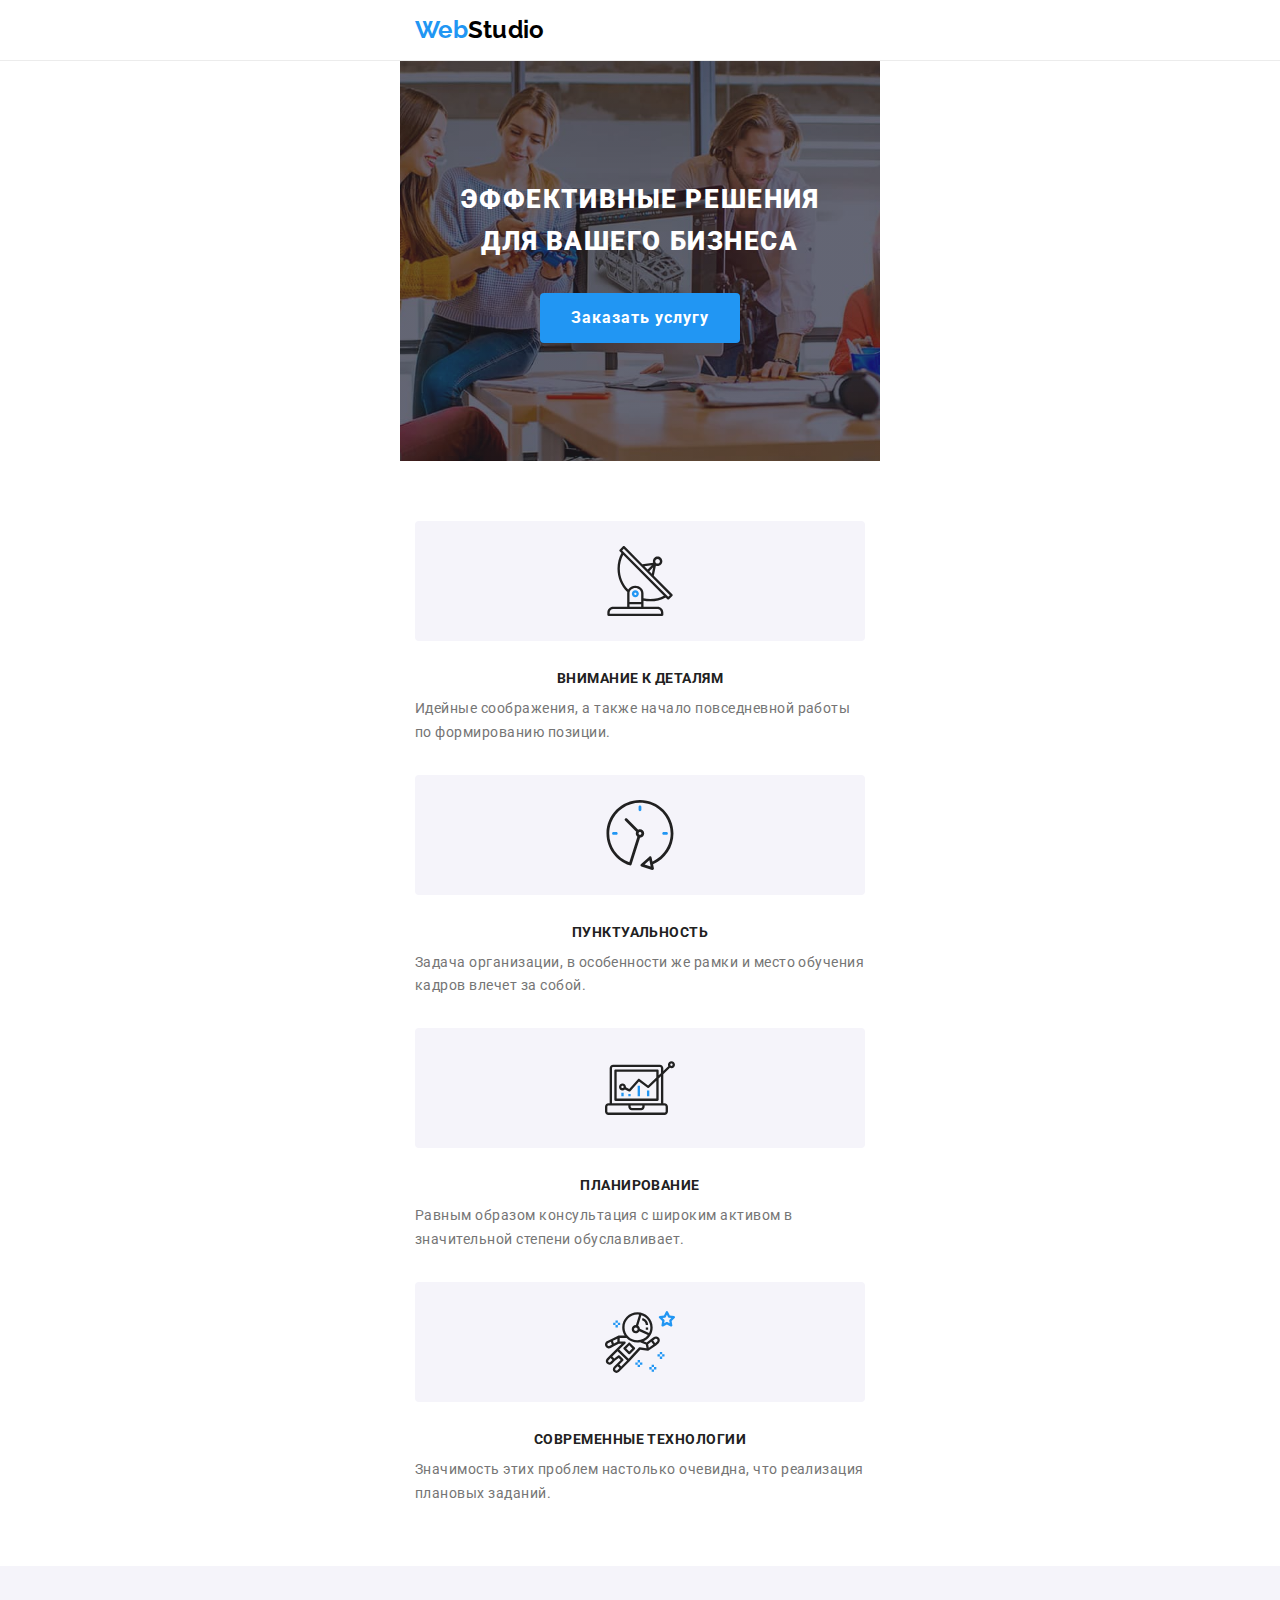
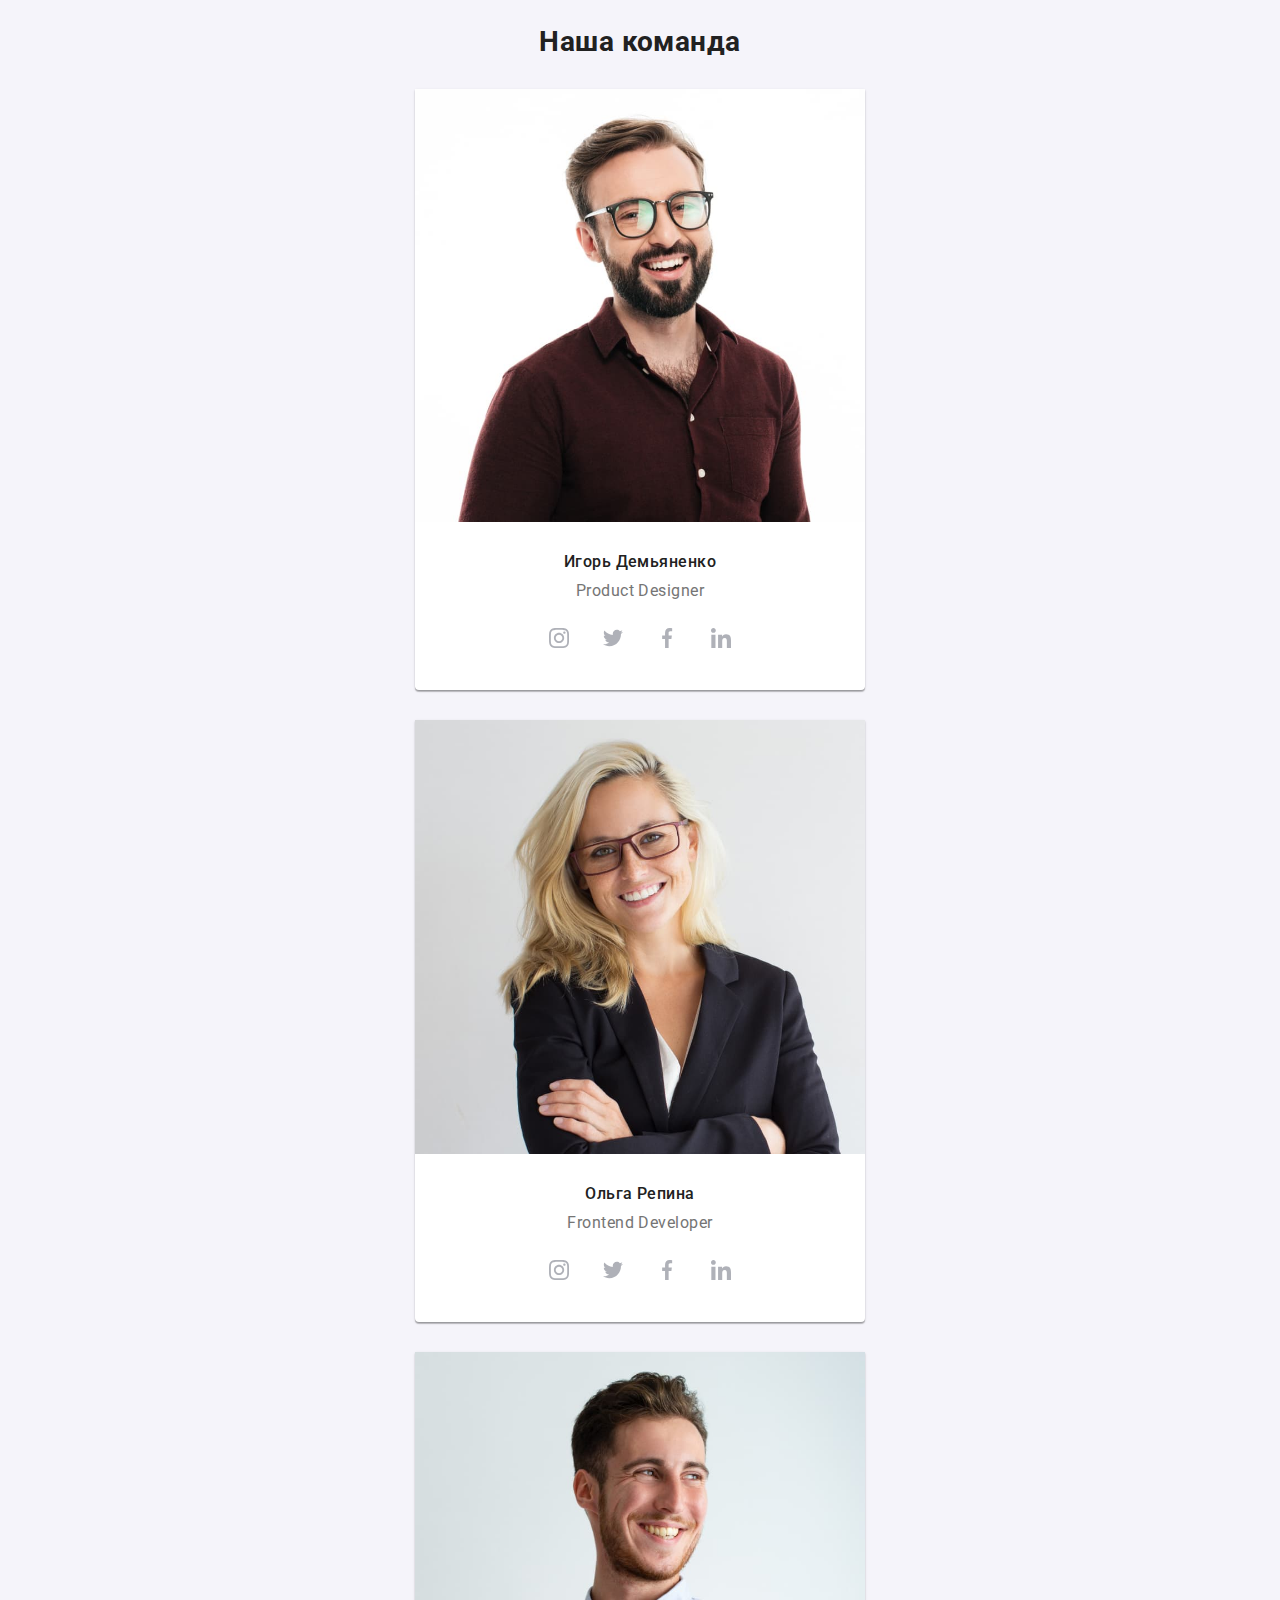
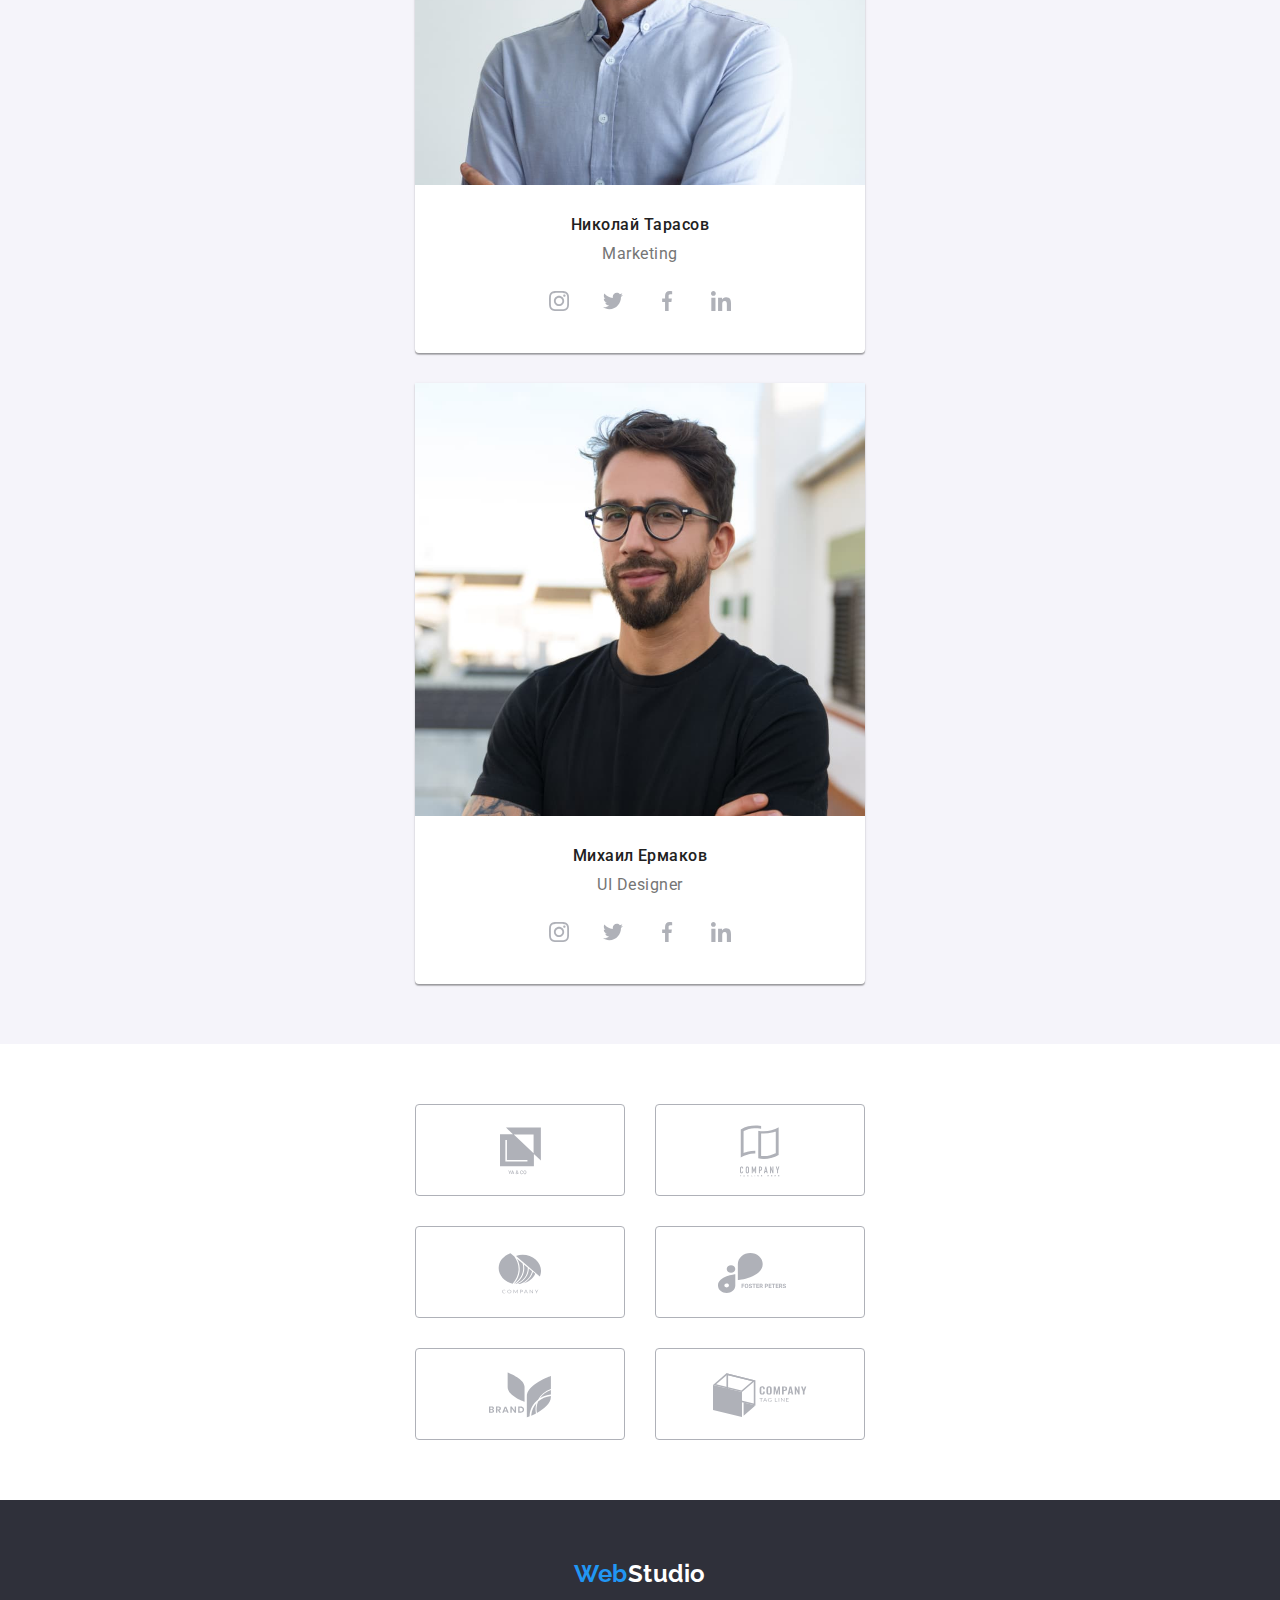
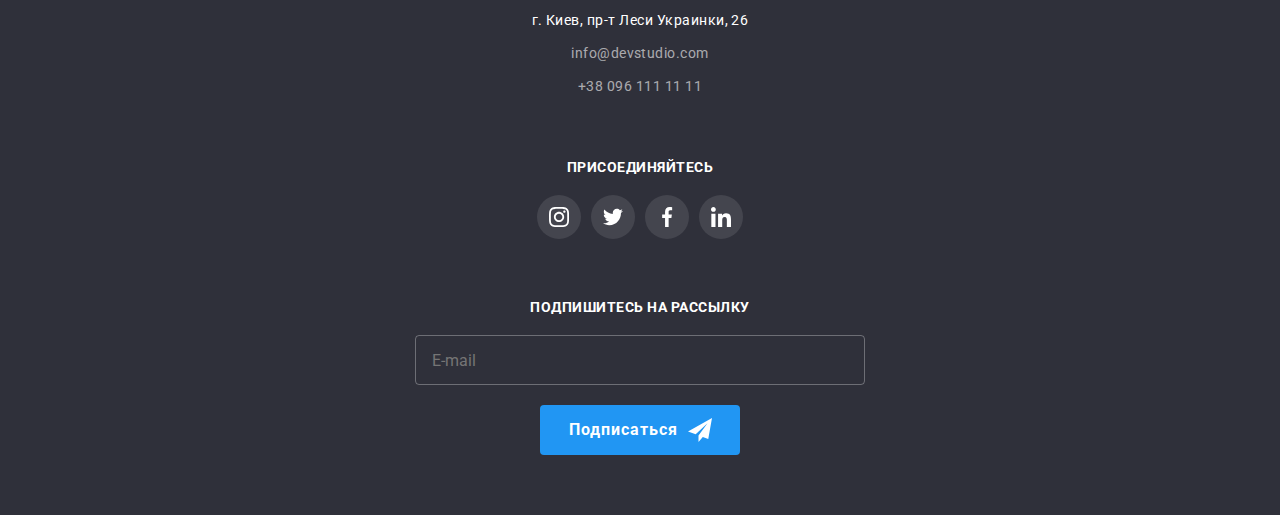
<file: index.html>
<!DOCTYPE html>
<html lang="ru">
<head>
    <meta charset="UTF-8">
    <meta http-equiv="X-UA-Compatible" content="IE=edge">
    <meta name="viewport" content="width=device-width, initial-scale=1.0">
    <title>Document</title>
    <link rel="preconnect" href="https://fonts.googleapis.com">
    <link rel="preconnect" href="https://fonts.gstatic.com" crossorigin>
    <link href="https://fonts.googleapis.com/css2?family=Raleway:wght@700&family=Roboto:wght@400;500;700;900&display=swap"
        rel="stylesheet">
    <link rel="stylesheet" href="https://cdnjs.cloudflare.com/ajax/libs/modern-normalize/1.1.0/modern-normalize.min.css">
    <link rel="stylesheet" href="./css/main.min.css">
</head>
<body>
    
 <!--Шапка-->
        <header class="page-header">
            <div class="container page-header__container">
                <a href="./index.html" lang="en" class="logo"> <span class="logo__accent-part">Web</span>Studio </a>
                <div class="header-menu is-close" data-menu>
                    <nav class="navigation">
                        <ul class="site-nav">
                            <li class="site-nav__item"><a href="./index.html" class="site-nav__link site-nav__link--current" >Студия</a></li>
                            <li class="site-nav__item"><a href="./portfolio.html" class="site-nav__link">Портфолио</a></li>
                            <li class="site-nav__item"><a href="" class="site-nav__link">Контакты</a></li>
                        </ul>
                    </nav>
                    <ul class="contacts-nav">
                            <li class="contacts-nav__item">
                                <a href="tel:+380961111111" class="contacts-nav__link contacts-nav__link--phone">
                                    <svg class="icon-header" width="10" height="16">
                                        <use href="./images/icons.svg#icon-smartphone"></use>
                                    </svg>+38 096 111 11 11</a>
                            </li>
                        <li class="contacts-nav__item">
                            <a href="mailto:info@devstudio.com" class="contacts-nav__link contacts-nav__link--mail">
                                <svg class="icon-header" width="16" height="12">
                                    <use href="./images/icons.svg#icon-envelope"></use>
                                </svg>info@devstudio.com</a>
                        </li>
                
                    </ul>
                    <ul class="header-social">
                        <li class="header-social__item"><a href="" class="header-social__link">Instagram</a></li>
                        <li class="header-social__item"><a href="" class="header-social__link">Twitter</a></li>
                        <li class="header-social__item"><a href="" class="header-social__link">Facebook</a></li>
                        <li class="header-social__item"><a href="" class="header-social__link">LinkedIn</a></li>
                        
                    </ul>
                    <button type="button" class="button-menu" data-menu-close>
                        <svg class="button-menu__icon-close" >
                            <use href="./images/icons.svg#icon-modal"></use>
                        </svg>
                    </button>
                </div>
                <button type="button" class="button-menu " data-menu-open >
                    <svg class="button-menu__icon-menu" >
                        <use href="./images/icons.svg#icon-menu"></use>
                    </svg>
                </button>
            </div>
        </header>
        <main>
 <!--герой--> 
            <section class="hero">
                <div class="container container--hero">
                <h1 class="hero__title">Эффективные решения для вашего бизнеса</h1>
                <button type="button" class="button button--main" data-modal-open>Заказать услугу</button>
                </div>
            </section>
 <!--Преимущества-->
            <section class="section features">
                <div class="container">
                <h2 class="features__title section__title section__title--visually-hidden">Преимущества</h2>
                <ul class="features-list">
                    <li class="features-list__item">
                        <div class="features-list__icon-background">
                        <svg class="features-list__icon">
                            <use href="./images/icons.svg#icon-antenna"></use>
                        </svg>
                        </div>          
                        <h3 class="features-list__title">Внимание к деталям</h3>
                        <p class="features-list__text">Идейные соображения, а также начало повседневной работы по формированию позиции.</p>
                    </li>
                    <li class="features-list__item">
                        <div class="features-list__icon-background">
                            <svg class="features-list__icon">
                                <use href="./images/icons.svg#icon-clock"></use>
                            </svg>
                        </div>
                        <h3 class="features-list__title">Пунктуальность</h3>
                        <p class="features-list__text">Задача организации, в особенности же рамки и место обучения кадров влечет за собой.</p>
                    </li>
                    <li class="features-list__item">
                        <div class="features-list__icon-background">
                            <svg class="features-list__icon">
                                <use href="./images/icons.svg#icon-diagram"></use>
                            </svg>
                        </div>
                        <h3 class="features-list__title">Планирование</h3>
                        <p class="features-list__text">Равным образом консультация с широким активом в значительной степени обуславливает.</p>
                    </li>
                    <li class="features-list__item">
                        <div class="features-list__icon-background">
                            <svg class="features-list__icon">
                                <use href="./images/icons.svg#icon-astronaut"></use>
                            </svg>
                        </div>
                        <h3 class="features-list__title">Современные технологии</h3>
                        <p class="features-list__text">Значимость этих проблем настолько очевидна, что реализация плановых заданий.</p>
                    </li>
                </ul>
                </div>
            </section>
 <!--Чем мы занимаемся-->
            <section class="section job section--no-padding-top">
                <div class="container">
                <h2 class="job__title section__title">Чем мы занимаемся</h2>
                <ul class="job-list">
                    <li class="job-list__item">
                        <img src="./images/box1.jpg " alt="человек набирает код на комютере" width="370">
                        <p class="job-list__description">Десктопные приложения</p>
                    </li>
                    <li class="job-list__item">
                        <img src="./images/box2.jpg" alt="подбор макета для мобильного" width="370">
                        <p class="job-list__description">Мобильные приложения</p>
                    </li>
                    <li class="job-list__item">
                        <img src="./images/box3.jpg" alt="градиенты цвета на планшете" width="370">
                        <p class="job-list__description">Дизайнерские решения</p>
                    </li>
                </ul>
                </div>
            </section>
<!--Наша команда-->
            <section class="section team">
                <div class="container">
                <h2 class="team__title section__title">Наша команда</h2>
                <ul class="team-list">
                    <li class="team-list__item">
                        <img class="team-list__foto" src="./images/img1.jpg" alt="фото Игорь Демьяненко" width="270">
                        <h3 class="team-list__title">Игорь Демьяненко</h3>
                        <p lang="en" class="team-list__text">Product Designer</p>
                        <ul class="social-list">
                            <li class="social-list__item">
                                <a href="" class="social-list__link" target="_blank" rel="noopener noreferrer nofollow">
                                    <svg class="social-list__icon">
                                    <use href="./images/icons.svg#icon-instagram"></use>
                                    </svg>
                                </a>
                            </li>
                            <li class="social-list__item">
                                <a href="" class="social-list__link" target="_blank" rel="noopener noreferrer nofollow">
                                    <svg class="social-list__icon">
                                        <use href="./images/icons.svg#icon-twitter"></use>
                                    </svg>
                                </a>
                            </li>
                            <li class="social-list__item">
                                <a href="" class="social-list__link" target="_blank" rel="noopener noreferrer nofollow">
                                    <svg class="social-list__icon">
                                        <use href="./images/icons.svg#icon-facebook"></use>
                                    </svg>
                                </a>
                            </li>
                            <li class="social-list__item">
                                <a href="" class="social-list__link" target="_blank" rel="noopener noreferrer nofollow">
                                    <svg class="social-list__icon">
                                        <use href="./images/icons.svg#icon-linkedin"></use>
                                    </svg>
                                </a>
                            </li>
                        </ul>
                    </li>
                    <li class="team-list__item">
                        <img class="team-list__foto" src="./images/img2.jpg" alt="фото Ольга Репина" width="270">
                        <h3 class="team-list__title">Ольга Репина</h3>
                        <p lang="en" class="team-list__text">Frontend Developer</p>
                        <ul class="social-list">
                            <li class="social-list__item">
                                <a href="" class="social-list__link" target="_blank" rel="noopener noreferrer nofollow">
                                    <svg class="social-list__icon">
                                        <use href="./images/icons.svg#icon-instagram"></use>
                                    </svg>
                                </a>
                            </li>
                            <li class="social-list__item">
                                <a href="" class="social-list__link" target="_blank" rel="noopener noreferrer nofollow">
                                    <svg class="social-list__icon">
                                        <use href="./images/icons.svg#icon-twitter"></use>
                                    </svg>
                                </a>
                            </li>
                            <li class="social-list__item">
                                <a href="" class="social-list__link" target="_blank" rel="noopener noreferrer nofollow">
                                    <svg class="social-list__icon">
                                        <use href="./images/icons.svg#icon-facebook"></use>
                                    </svg>
                                </a>
                            </li>
                            <li class="social-list__item">
                                <a href="" class="social-list__link" target="_blank" rel="noopener noreferrer nofollow">
                                    <svg class="social-list__icon">
                                        <use href="./images/icons.svg#icon-linkedin"></use>
                                    </svg>
                                </a>
                            </li>
                        </ul>
                    </li>
                    <li class="team-list__item">
                        <img class="team-list__foto" src="./images/img3.jpg" alt="фото Николай Тарасов" width="270">
                        <h3 class="team-list__title">Николай Тарасов</h3>
                        <p lang="en" class="team-list__text"> Marketing</p>
                        <ul class="social-list">
                            <li class="social-list__item">
                                <a href="" class="social-list__link" target="_blank" rel="noopener noreferrer nofollow">
                                    <svg class="social-list__icon">
                                        <use href="./images/icons.svg#icon-instagram"></use>
                                    </svg>
                                </a>
                            </li>
                            <li class="social-list__item">
                                <a href="" class="social-list__link" target="_blank" rel="noopener noreferrer nofollow">
                                    <svg class="social-list__icon">
                                        <use href="./images/icons.svg#icon-twitter"></use>
                                    </svg>
                                </a>
                            </li>
                            <li class="social-list__item">
                                <a href="" class="social-list__link" target="_blank" rel="noopener noreferrer nofollow">
                                    <svg class="social-list__icon">
                                        <use href="./images/icons.svg#icon-facebook"></use>
                                    </svg>
                                </a>
                            </li>
                            <li class="social-list__item">
                                <a href="" class="social-list__link" target="_blank" rel="noopener noreferrer nofollow">
                                    <svg class="social-list__icon">
                                        <use href="./images/icons.svg#icon-linkedin"></use>
                                    </svg>
                                </a>
                            </li>
                        </ul>
                    </li>
                    <li class="team-list__item">
                        <img class="team-list__foto" src="./images/img4.jpg" alt="фото Михаил Ермаков" width="270">
                        <h3 class="team-list__title">Михаил Ермаков</h3>
                        <p lang="en" class="team-list__text">UI Designer</p>
                        <ul class="social-list">
                            <li class="social-list__item">
                                <a href="" class="social-list__link" target="_blank" rel="noopener noreferrer nofollow">
                                    <svg class="social-list__icon">
                                        <use href="./images/icons.svg#icon-instagram"></use>
                                    </svg>
                                </a>
                            </li>
                            <li class="social-list__item">
                                <a href="" class="social-list__link" target="_blank" rel="noopener noreferrer nofollow">
                                    <svg class="social-list__icon">
                                        <use href="./images/icons.svg#icon-twitter"></use>
                                    </svg>
                                </a>
                            </li>
                            <li class="social-list__item">
                                <a href="" class="social-list__link" target="_blank" rel="noopener noreferrer nofollow">
                                    <svg class="social-list__icon">
                                        <use href="./images/icons.svg#icon-facebook"></use>
                                    </svg>
                                </a>
                            </li>
                            <li class="social-list__item">
                                <a href="" class="social-list__link" target="_blank" rel="noopener noreferrer nofollow">
                                    <svg class="social-list__icon">
                                        <use href="./images/icons.svg#icon-linkedin"></use>
                                    </svg>
                                </a>
                            </li>
                        </ul>
                    </li>
                </ul>
                </div>
            </section>
<!--клиенты-->
            <section class="section client">
                <div class="container">
                <h2 class="client__title section__title section-title section__title--visually-hidden">Постоянные клиенты</h2>
                <ul class="client-list">
                    <li class="client-list__item">
                        <a href="" class="client-list__link" target="_blank" rel="noopener noreferrer nofollow"> 
                            <svg class="client-list__icon" width="41" hight="46.7">
                                <use href="./images/icons.svg#icon-company1"></use>
                            </svg>
                        </a>
                    </li>
                    <li class="client-list__item">
                        <a href="" class="client-list__link" target="_blank" rel="noopener noreferrer nofollow">
                            <svg class="client-list__icon" width="40" hight="52">
                                <use href="./images/icons.svg#icon-company6" ></use>
                            </svg>
                        </a>
                    </li>
                    <li class="client-list__item">
                        <a href="" class="client-list__link" target="_blank" rel="noopener noreferrer nofollow">
                            <svg class="client-list__icon" width="43.5" hight="41.2">
                                <use href="./images/icons.svg#icon-company5"></use>
                            </svg>
                        </a>
                    </li>
                    <li class="client-list__item">
                        <a href="" class="client-list__link" target="_blank" rel="noopener noreferrer nofollow">
                            <svg class="client-list__icon" width="84.4" hight="40.6">
                                <use href="./images/icons.svg#icon-company4"></use>
                            </svg>
                        </a>
                    </li>
                    <li class="client-list__item">
                        <a href="" class="client-list__link" target="_blank" rel="noopener noreferrer nofollow">
                            <svg class="client-list__icon" width="62.5" hight="45.4">
                                <use href="./images/icons.svg#icon-company3"></use>
                            </svg>
                        </a>
                    </li>
                    <li class="client-list__item">
                        <a href="" class="client-list__link" target="_blank" rel="noopener noreferrer nofollow">
                            <svg class="client-list__icon" width="93.8" hight="44">
                                <use href="./images/icons.svg#icon-company2"></use>
                            </svg>
                        </a>
                    </li>
                    
                </ul>
                </div>
            </section>
        </main>
<!--Футер-->
        <footer class="page-footer">
            <div class="container page-footer__container">   
                <address class="address">
                    <a href="./index.html" lang="en" class="logo footer__logo"> <span class="logo__accent-part">Web</span>Studio </a>
                    <ul class="footer-list">
                        <li class="footer-list__item"><a
                                href="https://www.google.com/maps/place/%D0%B1%D1%83%D0%BB.+%D0%9B%D0%B5%D1%81%D0%B8+%D0%A3%D0%BA%D1%80%D0%B0%D0%B8%D0%BD%D0%BA%D0%B8,+26,+%D0%9A%D0%B8%D0%B5%D0%B2,+02000/@50.4265807,30.5361971,17z/data=!3m1!4b1!4m5!3m4!1s0x40d4cf0e033ecbe9:0x57a4dffefec77da0!8m2!3d50.4265807!4d30.5383858"
                                class="footer-list__link footer-list__link--address">г. Киев, пр-т Леси Украинки, 26</a>
                        </li>
                        <li class="footer-list__item"><a href="mailto:info@devstudio.com"
                                class="footer-list__link">info@devstudio.com</a>
                        </li>
                        <li class="footer-list__item"><a href="tel:+380961111111" class="footer-list__link">+38 096 111 11 11</a>
                        </li>
                    </ul>
                </address>
                <div class="footer-social">
                    <b class="footer-social__call page-footer__call">присоединяйтесь</b>
                    <ul class="social-list social-list--footer">
                        <li class="social-list__item">
                            <a href="" class="social-list__link social-list__link--footer" target="_blank" rel="noopener noreferrer nofollow">
                                <svg class="social-list__icon">
                                    <use href="./images/icons.svg#icon-instagram"></use>
                                </svg>
                            </a>
                        </li>
                        <li class="social-list__item">
                            <a href="" class="social-list__link social-list__link--footer" target="_blank" rel="noopener noreferrer nofollow">
                                <svg class="social-list__icon">
                                    <use href="./images/icons.svg#icon-twitter"></use>
                                </svg>
                            </a>
                        </li>
                        <li class="social-list__item">
                            <a href="" class="social-list__link social-list__link--footer" target="_blank" rel="noopener noreferrer nofollow">
                                <svg class="social-list__icon">
                                    <use href="./images/icons.svg#icon-facebook"></use>
                                </svg>
                            </a>
                        </li>
                        <li class="social-list__item">
                            <a href="" class="social-list__link social-list__link--footer" target="_blank" rel="noopener noreferrer nofollow">
                                <svg class="social-list__icon">
                                    <use href="./images/icons.svg#icon-linkedin"></use>
                                </svg>
                            </a>
                        </li>
                    </ul>
                </div>
                <div class="footer-sign-form">
                    <b class="footer-sign-form__call page-footer__call">Подпишитесь на рассылку</b>
                    <label class="footer-form">
                        <input type="email" placeholder="E-mail" class="footer-form__input">
                        <button type="submit" class="button button--footer">Подписаться
                        <svg class="footer-form__icon" width="24" hight="24">
                            <use href="./images/icons.svg#icon-icon-send"></use>
                        </svg>
                        </button>
                    </label>
                </div>
            </div>
        </footer>
<!-- modal -->
        <div class="backdrop backdrop--is-hidden" data-modal>
            <div class="modal">
                <button type="button" class="btn-close" data-modal-close>
                    <svg class="btn-close__close" width="18" hight="18">
                        <use href="./images/icons.svg#icon-modal" ></use>
                    </svg>
                </button> 
                <!-- -----form--------- -->
                <form class="sign-form">
                    <b class="sign-form__header">Оставьте свои данные, мы вам перезвоним</b>
                        <label class="sign-form-label"><span class="sign-form-label__text">Имя</span>
                            <input class="sign-form-label__input" type="text" name="username"/>
                            <svg class="sign-form-icon" width="12" hight="12">
                                <use href="./images/icons.svg#icon-person-black"></use>
                            </svg>
                        </label>
                        <label class="sign-form-label"><span class="sign-form-label__text">Телефон</span>
                            <input class="sign-form-label__input"   type="tel" name="tel">
                            <svg class="sign-form-icon" width="12" hight="12">
                                <use href="./images/icons.svg#icon-phone-black"></use>
                            </svg>
                        </label>
                        <label class="sign-form-label"><span class="sign-form-label__text">Почта</span>
                            <input class="sign-form-label__input"  type="email" name="email"/>
                            <svg class="sign-form-icon" width="12" hight="12">
                                <use href="./images/icons.svg#icon-email-black"></use>
                            </svg>
                        </label>
                        <label class="sign-form-label sign-form-label--coments"><span class="sign-form-label__text">Комментарий</span>
                            <textarea class="sign-form-label__input sign-form-label__input--coments"  name="coments" rows="6" placeholder="Введите текст"></textarea>
                        </label>
                        <label class="checkbox-label">
                            <input class="checkbox-label__input" type="checkbox" name="policy" value="reading"/> 
                            <span class="checkbox-label__icon"></span> 
                            <span class="checkbox-label__text">Соглашаюсь с рассылкой и принимаю</span>
                            <a class="checkbox-label__link" href="">Условия договора</a>
                        </label>
                    <button type="submit" class="button button--main checkbox-label__button--main">Отправить</button>
                </form>
            </div>

        </div>
        
        
<script src="./js/modal.js"></script>
<script src="./js/menu.js"></script
</body>

</html>
</file>
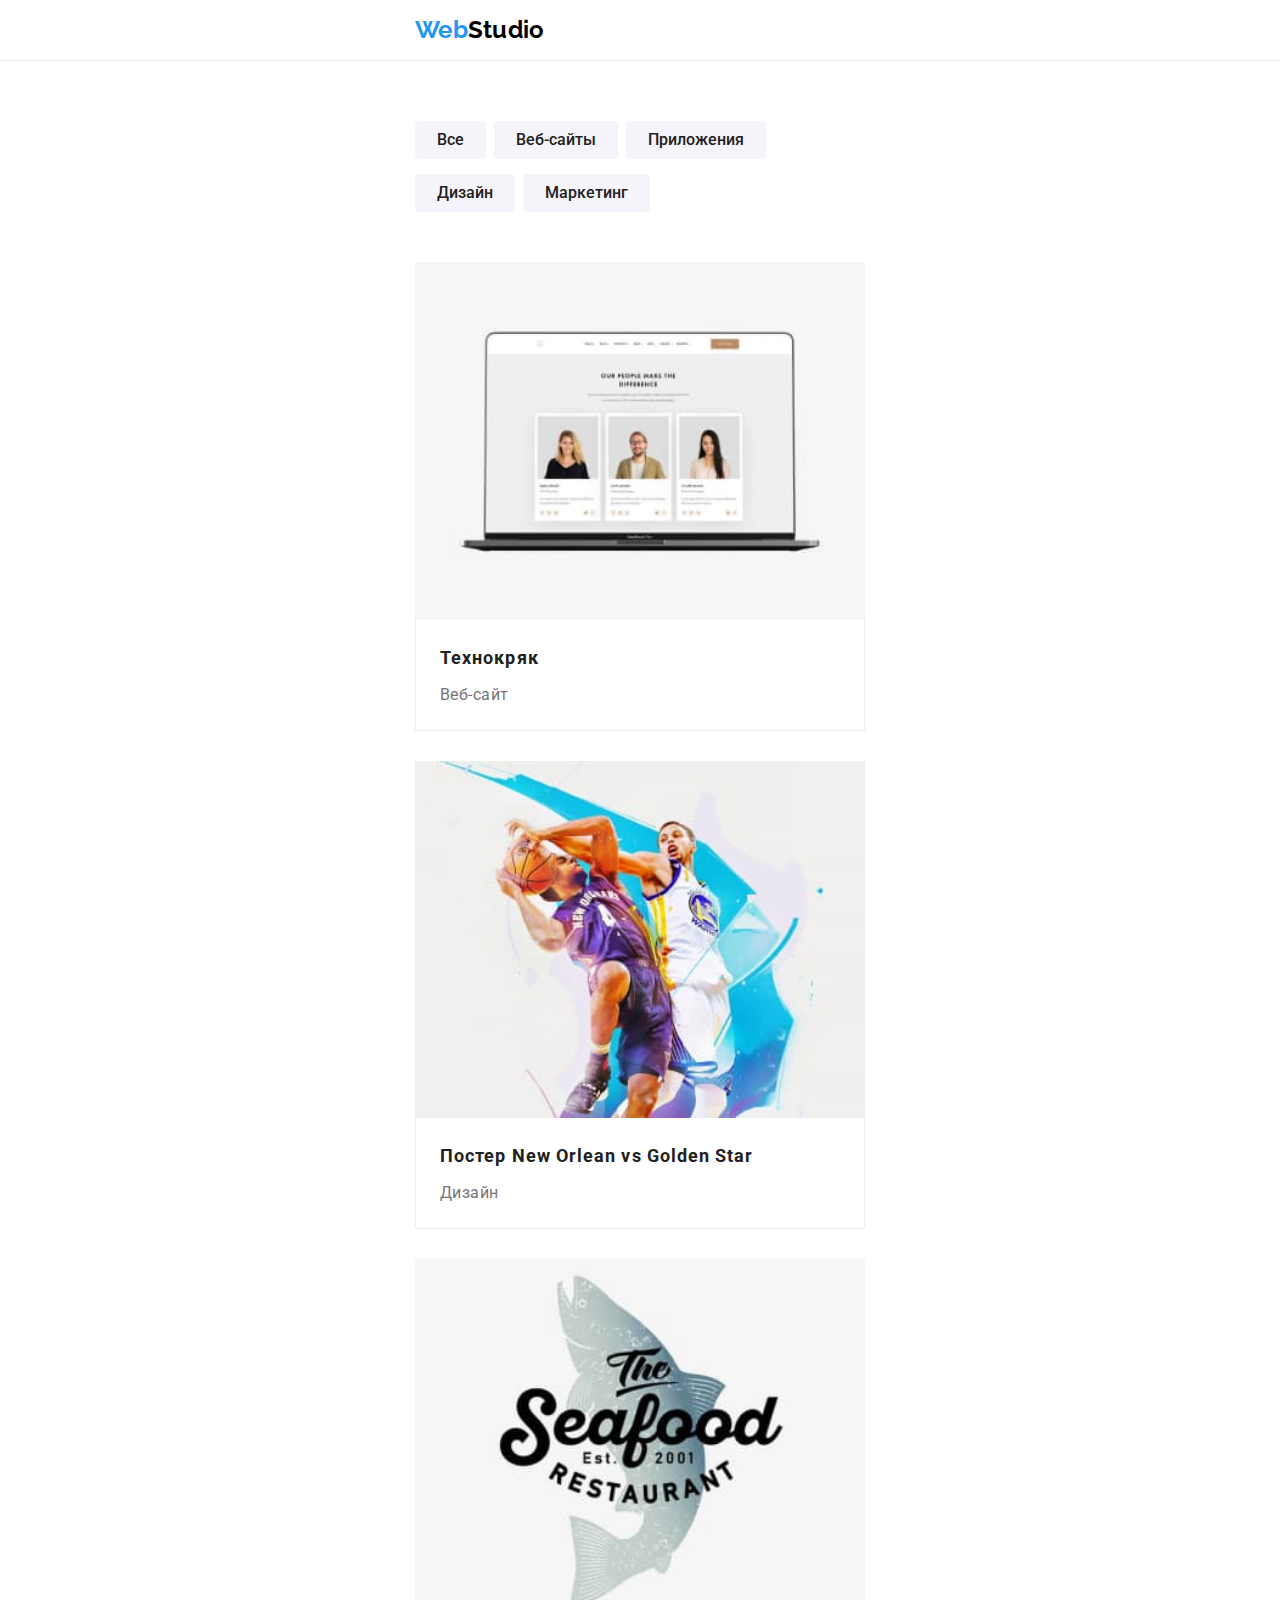
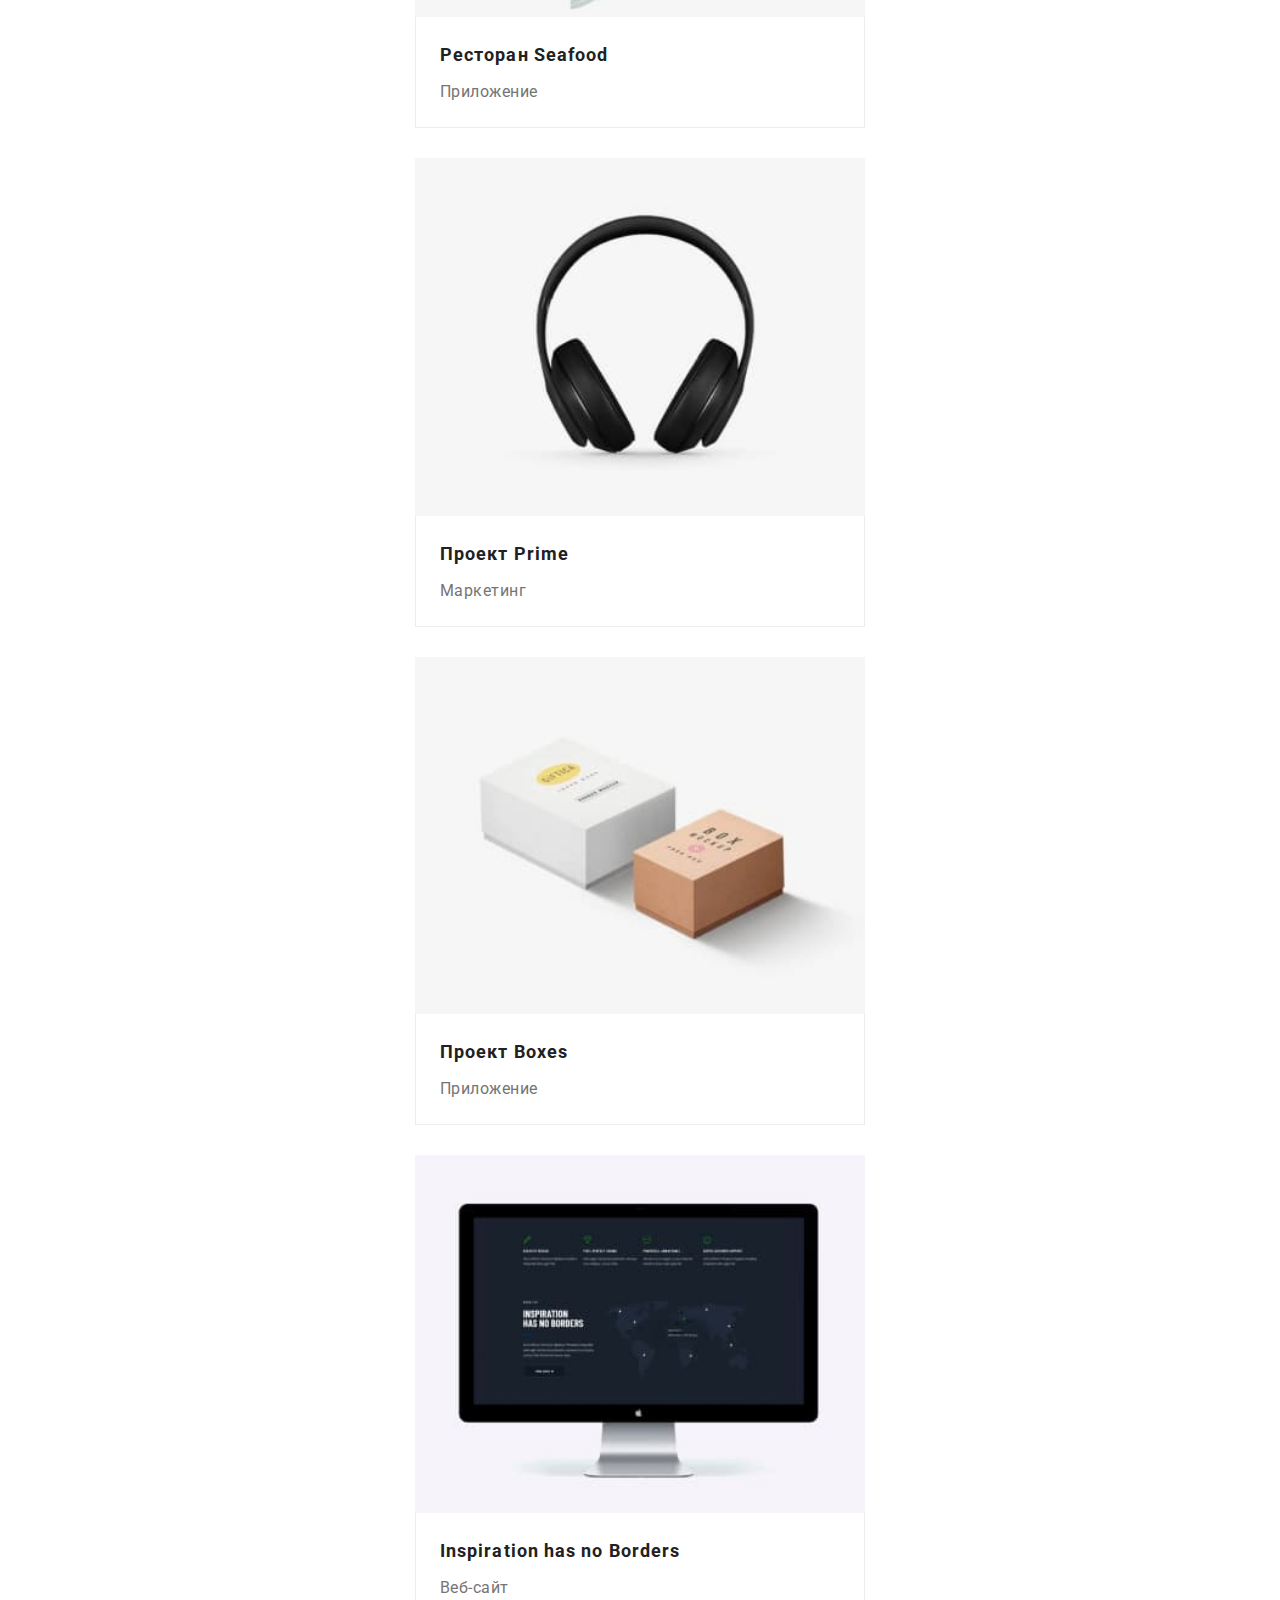
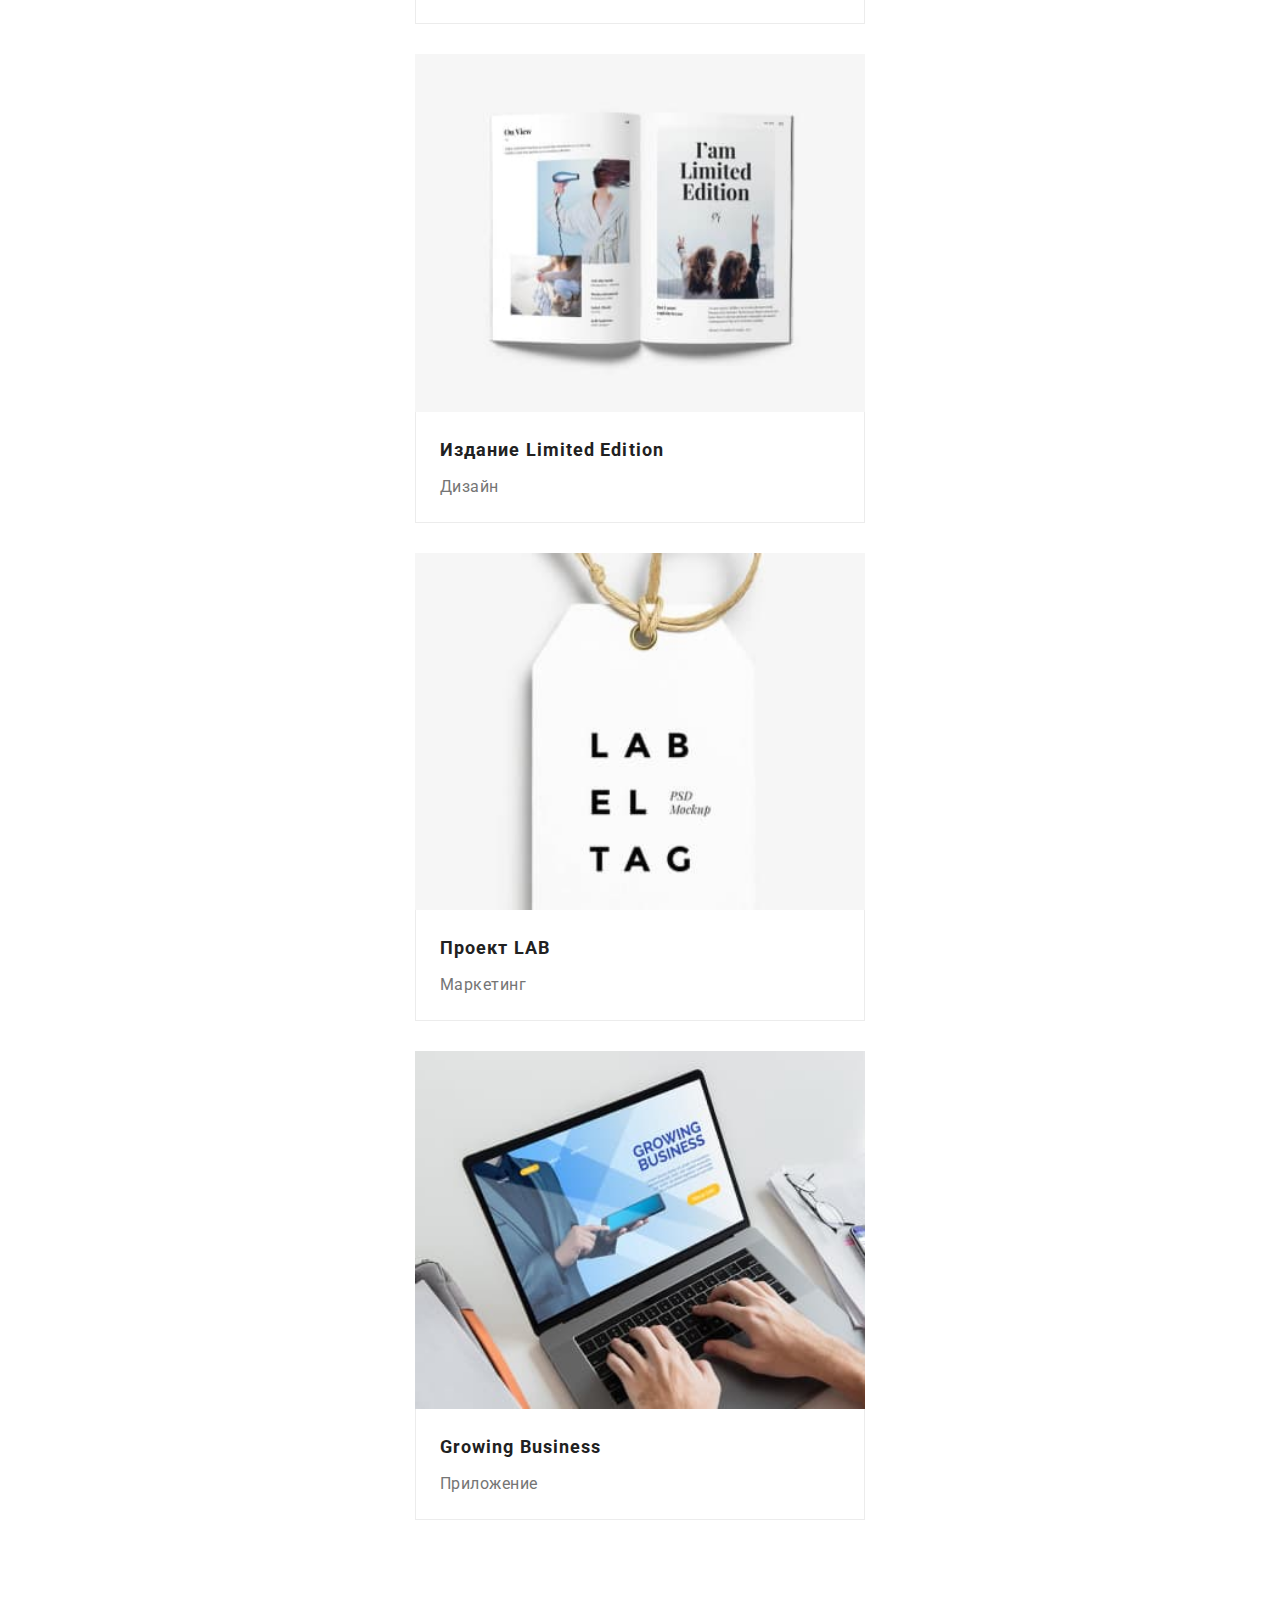
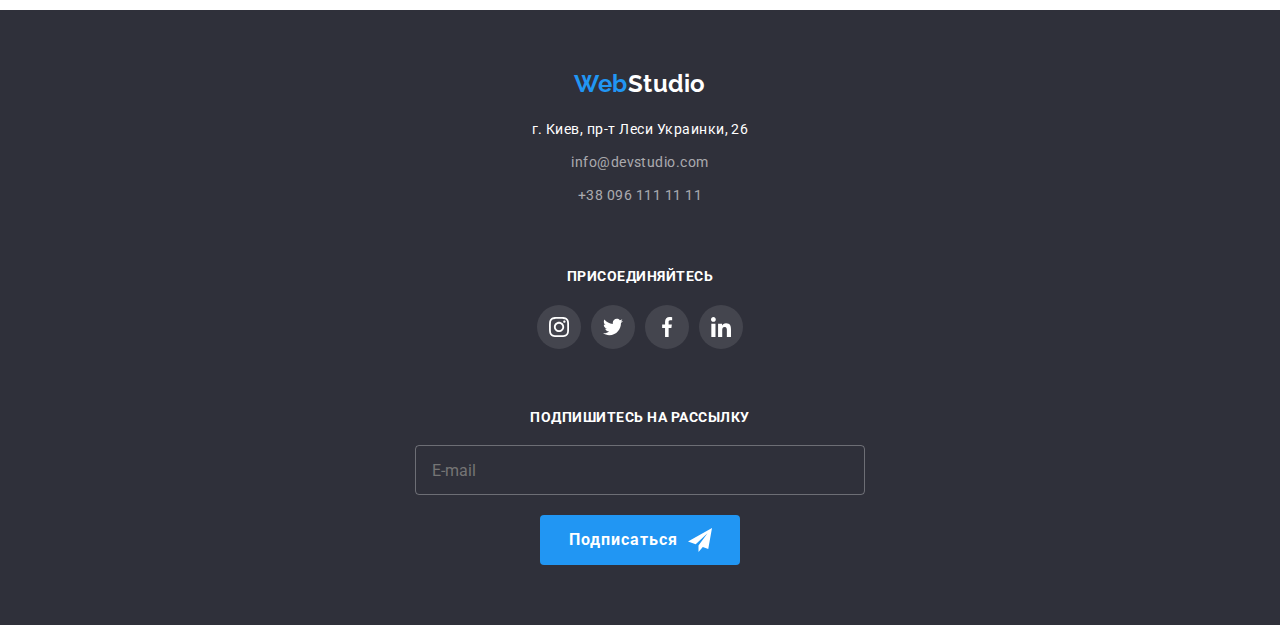
<file: portfolio.html>
<!DOCTYPE html>
<html lang="ru">
<head>
    <meta charset="UTF-8">
    <meta http-equiv="X-UA-Compatible" content="IE=edge">
    <meta name="viewport" content="width=device-width, initial-scale=1.0">
    <title>Document</title>
    <link rel="preconnect" href="https://fonts.googleapis.com">
    <link rel="preconnect" href="https://fonts.gstatic.com" crossorigin>
    <link href="https://fonts.googleapis.com/css2?family=Raleway:wght@700&family=Roboto:wght@400;500;700;900&display=swap" rel="stylesheet">
    <link rel="stylesheet" href="https://cdnjs.cloudflare.com/ajax/libs/modern-normalize/1.1.0/modern-normalize.min.css">
    <link rel="stylesheet" href="./css/portfolio.min.css">
</head>
<body>
    
        <!--Шапка-->
        <header class="page-header">
            <div class="container page-header__container">
                <a href="./index.html" lang="en" class="logo"> <span class="logo__accent-part">Web</span>Studio </a>
                <div class="header-menu is-close" data-menu>
                    <nav class="navigation">
                        <ul class="site-nav">
                            <li class="site-nav__item"><a href="./index.html"
                                    class="site-nav__link site-nav__link--current">Студия</a></li>
                            <li class="site-nav__item"><a href="./portfolio.html" class="site-nav__link">Портфолио</a></li>
                            <li class="site-nav__item"><a href="" class="site-nav__link">Контакты</a></li>
                        </ul>
                    </nav>
                    <ul class="contacts-nav">
                        <li class="contacts-nav__item">
                            <a href="tel:+380961111111" class="contacts-nav__link contacts-nav__link--phone">
                                <svg class="icon-header" width="10" height="16">
                                    <use href="./images/icons.svg#icon-smartphone"></use>
                                </svg>+38 096 111 11 11</a>
                        </li>
                        <li class="contacts-nav__item">
                            <a href="mailto:info@devstudio.com" class="contacts-nav__link contacts-nav__link--mail">
                                <svg class="icon-header" width="16" height="12">
                                    <use href="./images/icons.svg#icon-envelope"></use>
                                </svg>info@devstudio.com</a>
                        </li>
        
                    </ul>
                    <ul class="header-social">
                        <li class="header-social__item"><a href="" class="header-social__link">Instagram</a></li>
                        <li class="header-social__item"><a href="" class="header-social__link">Twitter</a></li>
                        <li class="header-social__item"><a href="" class="header-social__link">Facebook</a></li>
                        <li class="header-social__item"><a href="" class="header-social__link">LinkedIn</a></li>
        
                    </ul>
                    <button type="button" class="button-menu" data-menu-close>
                        <svg class="button-menu__icon-close">
                            <use href="./images/icons.svg#icon-modal"></use>
                        </svg>
                    </button>
                </div>
                <button type="button" class="button-menu " data-menu-open>
                    <svg class="button-menu__icon-menu">
                        <use href="./images/icons.svg#icon-menu"></use>
                    </svg>
                </button>
            </div>
        </header>
        <main>
            <section class="section portfolio">
                <div class="container">
            <h1 class="portofolio__title section__title section__title--visually-hidden">Портофолио</h1>
            <!--фильтр-->
            <ul class="portofolio-list">
                <li class="portofolio-list__item"><button type="button" class="button portfolio__button">Все</button></li>
                <li class="portofolio-list__item"><button type="button" class="button portfolio__button">Веб-сайты</button></li>
                <li class="portofolio-list__item"><button type="button" class="button portfolio__button">Приложения</button></li>
                <li class="portofolio-list__item"><button type="button" class="button portfolio__button">Дизайн</button></li>
                <li class="portofolio-list__item"><button type="button" class="button portfolio__button">Маркетинг</button></li>
            </ul>
            <!--Примеры работ-->
            <ul class="examples-list">
                <li class="examples-list__item">
                    <a href="" class="examples-card">
                        <div class="examples-card__visual-part">
                            <img src="./images/portfolio/img9.jpg" alt="Ноутбук" width="370">
                            <div class="examples-card__overlay">
                                <p class="examples-card__text-overlay">Ресурс предлагает комплексные предложения с разным уровнем функционала
                                    и
                                    сервисов. Все это позволит посетителю получить
                                    исчерпывающие сведения о компании или частном лице.</p>
                            </div>
                        </div>
                        <div class="examples-card__description">
                            <h2 class="examples-card__title">Технокряк</h2>
                            <p class="examples-card__text">Веб-сайт</p>
                        </div>
                    </a>
                </li>
                <li class="examples-list__item">
                    <a href="" class="examples-card">
                        <div class="examples-card__visual-part">
                            <img src="./images/portfolio/img1.jpg" alt="Ноутбук" width="370">
                            <div class="examples-card__overlay">
                                <p class="examples-card__text-overlay">Ресурс предлагает комплексные предложения с разным уровнем функционала и
                                    сервисов. Все это позволит посетителю получить
                                    исчерпывающие сведения о компании или частном лице.</p>
                            </div>
                        </div>
                        <div class="examples-card__description">
                        <h2 class="examples-card__title">Постер New Orlean vs Golden Star</h2>
                        <p class="examples-card__text">Дизайн</p>
                        </div>
                    </a>
                </li>
                <li class="examples-list__item">
                    <a href="" class="examples-card">
                        <div class="examples-card__visual-part">
                            <img src="./images/portfolio/img2.jpg" alt="Ноутбук" width="370">
                            
                                <p class="examples-card__overlay">Ресурс предлагает комплексные предложения с разным уровнем функционала
                                    и сервисов. Все это позволит посетителю получить
                                    исчерпывающие сведения о компании или частном лице.</p>
                            
                        </div>
                        <div class="examples-card__description">
                            <h2 class="examples-card__title">Ресторан Seafood</h2>
                            <p class="examples-card__text">Приложение</p>
                        </div>
                    </a>
                </li>
                <li class="examples-list__item">
                    <a href="" class="examples-card">
                        <div class="examples-card__visual-part">
                            <img src="./images/portfolio/img3.jpg" alt="Ноутбук" width="370">
                            <p class="examples-card__overlay">Ресурс предлагает комплексные предложения с разным уровнем функционала
                                и сервисов. Все это позволит посетителю получить
                                исчерпывающие сведения о компании или частном лице.</p>
                        </div>
                        <div class="examples-card__description">
                            <h2 class="examples-card__title">Проект Prime</h2>
                            <p class="examples-card__text">Маркетинг</p>
                        </div>
                    </a>
                </li>
                <li class="examples-list__item">
                    <a href="" class="examples-card">
                        <div class="examples-card__visual-part">
                            <img src="./images/portfolio/img4.jpg" alt="Ноутбук" width="370">
                            <p class="examples-card__overlay">Ресурс предлагает комплексные предложения с разным уровнем функционала
                                и сервисов. Все это позволит посетителю получить
                                исчерпывающие сведения о компании или частном лице.</p>
                        </div>
                        <div class="examples-card__description">
                            <h2 class="examples-card__title">Проект Boxes</h2>
                            <p class="examples-card__text">Приложение</p>
                        </div>
                    </a>
                </li>
                <li class="examples-list__item">
                    <a href="" class="examples-card">
                        <div class="examples-card__visual-part">
                            <img src="./images/portfolio/img5.jpg" alt="Ноутбук" width="370">
                        <p class="examples-card__overlay">Ресурс предлагает комплексные предложения с разным уровнем функционала
                            и сервисов. Все это позволит посетителю получить
                            исчерпывающие сведения о компании или частном лице.</p>
                        </div>
                        <div class="examples-card__description">
                            <h2 class="examples-card__title">Inspiration has no Borders</h2>
                            <p class="examples-card__text">Веб-сайт</p>
                        </div>
                    </a>
                </li>
                <li class="examples-list__item">
                    <a href="" class="examples-card">
                        <div class="examples-card__visual-part">
                            <img src="./images/portfolio/img6.jpg" alt="Ноутбук" width="370">
                        <p class="examples-card__overlay">Ресурс предлагает комплексные предложения с разным уровнем функционала
                            и сервисов. Все это позволит посетителю получить
                            исчерпывающие сведения о компании или частном лице.</p>
                        </div>
                        <div class="examples-card__description">
                            <h2 class="examples-card__title">Издание Limited Edition</h2>
                            <p class="examples-card__text">Дизайн</p>
                        </div>
                    </a>
                </li>
                <li class="examples-list__item">
                    <a href="" class="examples-card">
                        <div class="examples-card__visual-part">
                            <img src="./images/portfolio/img7.jpg" alt="Ноутбук" width="370">
                            <p class="examples-card__overlay">Ресурс предлагает комплексные предложения с разным уровнем функционала
                                и сервисов. Все это позволит посетителю получить
                                исчерпывающие сведения о компании или частном лице.</p>
                        </div>
                        <div class="examples-card__description">
                            <h2 class="examples-card__title">Проект LAB</h2>
                            <p class="examples-card__text">Маркетинг</p>
                        </div>
                    </a>
                </li>
                <li class="examples-list__item">
                    <a href="" class="examples-card">
                        <div class="examples-card__visual-part">
                            <img src="./images/portfolio/img8.jpg" alt="Ноутбук" width="370">
                            <p class="examples-card__overlay">Ресурс предлагает комплексные предложения с разным уровнем функционала
                                и сервисов. Все это позволит посетителю получить
                                исчерпывающие сведения о компании или частном лице.</p>
                        </div>
                        <div class="examples-card__description">
                            <h2 class="examples-card__title">Growing Business</h2>
                            <p class="examples-card__text">Приложение</p>
                        </div>
                    </a>
                </li>
                </li>
            </ul>
            </div>
            </section>
        </main>
        <!--Футер-->
        <footer class="page-footer">
            <div class="container page-footer__container">
                <address class="address">
                    <a href="./index.html" lang="en" class="logo footer__logo"> <span class="logo__accent-part">Web</span>Studio
                    </a>
                    <ul class="footer-list">
                        <li class="footer-list__item"><a
                                href="https://www.google.com/maps/place/%D0%B1%D1%83%D0%BB.+%D0%9B%D0%B5%D1%81%D0%B8+%D0%A3%D0%BA%D1%80%D0%B0%D0%B8%D0%BD%D0%BA%D0%B8,+26,+%D0%9A%D0%B8%D0%B5%D0%B2,+02000/@50.4265807,30.5361971,17z/data=!3m1!4b1!4m5!3m4!1s0x40d4cf0e033ecbe9:0x57a4dffefec77da0!8m2!3d50.4265807!4d30.5383858"
                                class="footer-list__link footer-list__link--address">г. Киев, пр-т Леси Украинки, 26</a>
                        </li>
                        <li class="footer-list__item"><a href="mailto:info@devstudio.com"
                                class="footer-list__link">info@devstudio.com</a>
                        </li>
                        <li class="footer-list__item"><a href="tel:+380961111111" class="footer-list__link">+38 096 111 11
                                11</a>
                        </li>
                    </ul>
                </address>
                <div class="footer-social">
                    <b class="footer-social__call page-footer__call">присоединяйтесь</b>
                    <ul class="social-list social-list--footer">
                        <li class="social-list__item">
                            <a href="" class="social-list__link social-list__link--footer" target="_blank"
                                rel="noopener noreferrer nofollow">
                                <svg class="social-list__icon">
                                    <use href="./images/icons.svg#icon-instagram"></use>
                                </svg>
                            </a>
                        </li>
                        <li class="social-list__item">
                            <a href="" class="social-list__link social-list__link--footer" target="_blank"
                                rel="noopener noreferrer nofollow">
                                <svg class="social-list__icon">
                                    <use href="./images/icons.svg#icon-twitter"></use>
                                </svg>
                            </a>
                        </li>
                        <li class="social-list__item">
                            <a href="" class="social-list__link social-list__link--footer" target="_blank"
                                rel="noopener noreferrer nofollow">
                                <svg class="social-list__icon">
                                    <use href="./images/icons.svg#icon-facebook"></use>
                                </svg>
                            </a>
                        </li>
                        <li class="social-list__item">
                            <a href="" class="social-list__link social-list__link--footer" target="_blank"
                                rel="noopener noreferrer nofollow">
                                <svg class="social-list__icon">
                                    <use href="./images/icons.svg#icon-linkedin"></use>
                                </svg>
                            </a>
                        </li>
                    </ul>
                </div>
                <div class="footer-sign-form">
                    <b class="footer-sign-form__call page-footer__call">Подпишитесь на рассылку</b>
                    <label class="footer-form">
                        <input type="email" placeholder="E-mail" class="footer-form__input">
                        <button type="submit" class="button button--footer">Подписаться
                            <svg class="footer-form__icon" width="24" hight="24">
                                <use href="./images/icons.svg#icon-icon-send"></use>
                            </svg>
                        </button>
                    </label>
                </div>
            </div>
        </footer>
<script src="./js/menu.js"></script   
</body>
</html>
</file>
<file: css/main.min.css>
:root{--main-text-color: #757575;--accent-color: #2196f3;--title-text-color: #212121;--footer-hero-background-color: #2f303a;--primery-background-color: #ffffff;--secondary-background-color: #f5f4fa;--time-function: cubic-bezier(0.4, 0, 0.2, 1)}html{box-sizing:border-box}body{font-family:"Roboto", sans-serif;color:var(--main-text-color);background-color:var(--primery-background-color);letter-spacing:0.03em}ul{list-style:none;padding:0;margin:0}img{display:block;max-width:100%;height:auto}p,h1,h2,h3,h4,h5,h6{margin:0}button{cursor:pointer;display:inline-block}a{text-decoration:none;font-style:normal;color:var(--main-text-color)}.section{padding-top:60px;padding-bottom:60px}.section__title{font-size:28px;font-weight:700;line-height:1.17;color:var(--title-text-color);text-align:center;margin-bottom:30px}.section--no-padding-top{padding-top:0}.section__title--visually-hidden{position:absolute;white-space:nowrap;width:1px;height:1px;overflow:hidden;border:0;padding:0;clip:rect(0 0 0 0);clip-path:inset(50%);margin:-1px}.container{max-width:480px;padding-left:15px;padding-right:15px;margin:0 auto}.page-header{font-size:14px;font-weight:500;letter-spacing:0.02em;line-height:1.14;border-bottom:1px solid #ececec}.page-header__container{position:relative}.header-menu{position:absolute;top:0;left:0;width:480px;min-height:796px;background-color:#fff;padding:48px 40px;display:flex;flex-direction:column;justify-content:space-between;opacity:1}.header-menu.is-close{opacity:0;pointer-events:none}.navigation{display:flex;margin-bottom:auto}.page-header__container{display:flex;align-items:center;justify-content:space-between;padding:10px 15px}.site-nav{font-weight:500;font-size:40px;line-height:1.17;letter-spacing:0.02em}.site-nav__link{display:block;color:var(--title-text-color);transition:color 250ms var(--time-function)}.site-nav__link:hover,.site-nav__link:focus{color:var(--accent-color)}.site-nav__item:not(:last-child){margin-bottom:32px}.contacts-nav{margin-bottom:64px}.contacts-nav__link{fill:var(--main-text-color);transition:color 250ms var(--time-function);font-weight:500;line-height:1.17;letter-spacing:0.02em;font-size:24px}.contacts-nav__link:hover,.contacts-nav__link:focus{color:var(--accent-color)}.contacts-nav__link:hover .icon-header,.contacts-nav__link:focus .icon-header{color:var(--accent-color);fill:var(--accent-color)}.contacts-nav__link--phone{font-size:34px;color:var(--accent-color);margin-bottom:32px}.contacts-nav__item{display:flex;align-items:center;justify-self:center}.contacts-nav__item:not(:last-child){margin-right:50px}.icon-header{display:none;fill:var(--main-text-color);margin-right:10px;transition:fill 250ms var(--time-function)}.header-social{display:flex;align-items:center;padding-right:-10px;padding-left:-10px}.header-social__item{padding-left:10px;padding-right:10px;border-left:1px solid rgba(33,33,33,0.2)}.header-social__item:first-child{padding-left:0;border:none}.header-social__item:last-child{padding-right:0}.header-social__link{color:var(--accent-color);font-weight:500;font-size:18px;line-height:1.22;letter-spacing:0.02em}.button-menu{width:40px;height:40px;display:flex;align-items:center;justify-content:center;border:none;background-color:transparent}.button-menu__icon-close{width:40px;height:40px;position:absolute;top:10px;right:15px;background-color:#fff;z-index:4}.button-menu__icon-close:hover{fill:var(--accent-color)}.button-menu__icon-menu{width:40px;height:40px;position:absolute;top:10px;right:15px;z-index:2}.button-menu__icon-menu:hover{fill:var(--accent-color)}.button-menu__icon-menu.is-close{opacity:0;pointer-events:none}.logo{color:#000000;font-family:"Raleway", sans-serif;font-size:24px;font-weight:700;line-height:1.19}.logo__accent-part{color:var(--accent-color)}.footer__logo{display:inline-block;color:var(--primery-background-color);margin-bottom:20px}.hero{max-width:480px;margin-left:auto;margin-right:auto;background-image:linear-gradient(to right, rgba(47,48,58,0.4), rgba(47,48,58,0.4)),url("../images/bg-img.jpg");background-repeat:no-repeat;background-position:center;background-color:var(--footer-hero-background-color);background-size:cover}.hero__title{color:var(--primery-background-color);font-size:26px;font-weight:900;text-transform:uppercase;letter-spacing:0.06em;line-height:1.61;text-align:center;margin-left:auto;margin-right:auto;margin-bottom:30px;margin-top:0;width:360px}.container--hero{text-align:center;padding-top:118px;padding-bottom:118px}.features-list__item:not(:last-child){margin-bottom:30px}.features-list__title{color:var(--title-text-color);font-size:14px;font-weight:700;line-height:1.14;text-transform:uppercase;margin-bottom:10px;margin-top:0;width:auto;text-align:center}.features-list__text{font-size:14px;font-weight:400;line-height:1.71}.features-list__icon-background{min-height:120px;border-radius:4px;background-color:var(--secondary-background-color);margin-bottom:30px;display:flex;align-items:center;justify-content:center}.features-list__icon{height:70px;width:70px}.team{background-color:var(--secondary-background-color)}.team-list__title{color:var(--title-text-color);font-size:16px;font-weight:500;line-height:1.19;text-align:center;margin-bottom:10px}.team-list__text{font-size:16px;font-weight:400;line-height:1.19;text-align:center;margin-bottom:16px}.team-list__item{border-radius:0 0 4px 4px;background-color:var(--primery-background-color);box-shadow:0 2px 1px rgba(0,0,0,0.2),0 1px 1px rgba(0,0,0,0.14),0 1px 3px rgba(0,0,0,0.12);flex-basis:calc(100% / 4 - 30px);padding-bottom:30px}.team-list__item:not(:last-child){margin-bottom:30px}.team-list__foto{margin-bottom:30px;width:100%}.social-list{display:flex;padding-right:16px;padding-left:16px;align-items:center;justify-content:center}.social-list__icon{height:20px;width:20px;transition:fill 250ms var(--time-function)}.social-list__item:not(:last-child){margin-right:10px}.social-list--footer{padding-left:0;padding-right:0}.social-list__link{height:44px;width:44px;display:flex;align-items:center;justify-content:center;border-radius:50%;background-color:#fff;fill:#afb1b8;transition:background-color 250ms var(--time-function)}.social-list__link:hover,.social-list__link:focus{background-color:var(--accent-color)}.social-list__link:hover .social-list__icon,.social-list__link:focus .social-list__icon{fill:#ffffff}.social-list__link--footer{background-color:rgba(255,255,255,0.1);border-radius:50%;fill:var(--primery-background-color)}.job.section{display:none}.job-list{display:flex;margin-left:-30px;position:relative}.job-list__item{flex-basis:calc(100% / 3 - 30px);margin-left:30px}.job-list__description{position:absolute;bottom:0;display:block;text-transform:uppercase;color:var(--primery-background-color);padding-top:27px;padding-bottom:27px;width:370px;font-weight:700;font-size:16;line-height:1.17;background-color:rgba(47,48,58,0.8);text-align:center}.client-list{display:flex;margin-left:-30px;flex-wrap:wrap;margin-bottom:-30px}.client-list__item{flex-basis:calc(100% / 2 - 30px);margin-left:30px;margin-bottom:30px}.client-list__icon{height:92px;fill:#afb1b8;margin:auto;transition:fill 250ms var(--time-function)}.client-list__link{height:92px;display:flex;border:1px solid #afb1b8;border-radius:4px;transition:border-color 250ms var(--time-function)}.client-list__link:hover,.client-list__link:focus{border-color:var(--accent-color);cursor:pointer}.client-list__link:hover .client-list__icon,.client-list__link:focus .client-list__icon{fill:var(--accent-color)}.page-footer{background-color:var(--footer-hero-background-color);padding-top:60px;padding-bottom:60px}.page-footer__container{max-width:480px;display:flex;flex-direction:column;align-items:center}.page-footer__call{display:block;text-transform:uppercase;color:var(--primery-background-color);font-weight:700;font-size:14px;line-height:1.17;margin-bottom:20px}.address{display:flex;align-items:center;flex-direction:column}.footer__logo{color:var(--primery-background-color);margin-bottom:20px}.footer-list{font-size:14px;font-weight:400;line-height:1.71;margin-bottom:60px;text-align:center}.footer-list__item:not(:last-child){margin-bottom:9px}.footer-list__link{color:rgba(255,255,255,0.6)}.footer-list__link--address{color:var(--primery-background-color)}.footer-social{margin-bottom:60px;display:flex;align-items:center;flex-direction:column}.footer-sign-form{width:100%;display:flex;align-items:center;flex-direction:column}.footer-form{width:100%;display:flex;align-items:center;flex-direction:column}.footer-form__input{border:1px solid rgba(255,255,255,0.3);border-radius:4px;background-color:transparent;width:100%;padding:15px 16px;height:50px;font-size:16px;line-height:1.25;color:inherit;margin-bottom:20px}.footer-form__icon{fill:#fff;margin-left:10px;height:24px}.button{font-family:inherit;color:var(--title-text-color);background-color:var(--secondary-background-color);font-size:16px;font-weight:500;line-height:1.63;text-align:center;border-radius:4px;padding:6px 22px;border:none;transition:color 250ms var(--time-function),background-color 250ms var(--time-function)}.button:hover,.button:focus{color:var(--primery-background-color);background-color:var(--accent-color)}.button--main,.button--footer{color:var(--primery-background-color);background-color:var(--accent-color);font-weight:700;letter-spacing:0.06em;line-height:1.88;padding-top:10px;padding-bottom:10px;text-align:center;height:50px;width:200px;transition:background-color 250ms var(--time-function)}.button--main:hover,.button--main:focus,.button--footer:hover,.button--footer:focus{background-color:#188ce8}.button--footer{padding-left:29px;text-align:left;display:flex;align-items:center}.backdrop{position:fixed;background-color:rgba(0,0,0,0.2);top:0;left:0;width:100vw;height:100vh;transition:opacity 500ms var(--time-function)}.backdrop--is-hidden{pointer-events:none;opacity:0}.modal{position:absolute;min-height:580px;width:450px;background-color:var(--primery-background-color);border-radius:4px;top:50%;left:50%;transform:translate(-50%, -50%);padding:40px}.btn-close{position:absolute;width:30px;height:30px;fill:#000000;top:8px;right:8px;border-radius:50%;border:1px solid rgba(0,0,0,0.1);padding:0;background-color:transparent;transition:fill 500ms var(--time-function)}.btn-close__close{display:flex;align-items:center;justify-content:center;height:18px;width:18px;margin:0 auto}.btn-close__close:hover,.btn-close__close:focus{fill:var(--accent-color)}.sign-form{display:flex;flex-direction:column;width:100%;margin-left:auto;margin-right:auto}.sign-form__header{font-size:20px;font-weight:700;color:#212121;line-height:1.5;text-align:center;margin-bottom:12px}.sign-form-label{position:relative;display:block;margin-bottom:10px}.sign-form-label__text{display:block;font-size:12px;line-height:1.17;letter-spacing:0.01em;margin-bottom:4px}.sign-form-label:hover .sign-form-icon,.sign-form-label:focus .sign-form-icon,.sign-form-label:hover .sign-form-label__input,.sign-form-label:focus .sign-form-label__input{fill:var(--accent-color);border-color:var(--accent-color);cursor:pointer}.sign-form-label--coments{margin-bottom:20px}.sign-form-label__input{padding:12px 16px;padding-left:42px;font-family:inherit;color:var(--main-text-color);border-radius:4px;border:1px solid rgba(33,33,33,0.2);width:100%;transition:border-color 250ms var(--time-function);height:40px}.sign-form-label__input:hover+.sign-form-icon,.sign-form-label__input:focus+.sign-form-icon{fill:var(--accent-color);border-color:var(--accent-color);cursor:pointer}.sign-form-label__input--coments{padding-left:16px;resize:none;height:120px}.sign-form-label__input--coments::placeholder{font-size:14px;line-height:1.14;letter-spacing:0.01em;color:rgba(117,117,117,0.5)}.sign-form-icon{display:block;width:18px;height:18px;position:absolute;bottom:11px;left:12px;padding:0;transition:fill 250ms var(--time-function)}.checkbox-label{display:inline-block;height:24px;margin-bottom:30px;margin-left:auto;margin-right:auto}.checkbox-label__text,.checkbox-label__input{display:inline-block;font-size:12px;line-height:1.17;vertical-align:middle;letter-spacing:0.03em}.checkbox-label__link{color:var(--accent-color);text-decoration:underline;font-size:12px;letter-spacing:0.03em}.checkbox-label__icon{display:inline-block;height:15px;width:16px;border:1.5px solid var(--title-text-color);border-radius:2px;vertical-align:middle;transition:background-color 500ms var(--time-function),border-color 500ms var(--time-function)}.checkbox-label__button--main{margin-left:auto;margin-right:auto}.checkbox-label__input{position:absolute;white-space:nowrap;width:1px;height:1px;overflow:hidden;border:0;padding:0;clip:rect(0 0 0 0);clip-path:inset(50%);margin:-1px}.checkbox-label__input:checked+.checkbox-label__icon{background-color:var(--accent-color);border-color:var(--accent-color);background-image:url("../images/icon-check.svg");background-repeat:no-repeat;background-size:contain;background-position:center}
/*# sourceMappingURL=main.min.css.map */
</file>
<file: css/portfolio.min.css>
:root{--main-text-color: #757575;--accent-color: #2196f3;--title-text-color: #212121;--footer-hero-background-color: #2f303a;--primery-background-color: #ffffff;--secondary-background-color: #f5f4fa;--time-function: cubic-bezier(0.4, 0, 0.2, 1)}html{box-sizing:border-box}body{font-family:"Roboto", sans-serif;color:var(--main-text-color);background-color:var(--primery-background-color);letter-spacing:0.03em}ul{list-style:none;padding:0;margin:0}img{display:block;max-width:100%;height:auto}p,h1,h2,h3,h4,h5,h6{margin:0}button{cursor:pointer;display:inline-block}a{text-decoration:none;font-style:normal;color:var(--main-text-color)}.section{padding-top:60px;padding-bottom:60px}.section__title{font-size:28px;font-weight:700;line-height:1.17;color:var(--title-text-color);text-align:center;margin-bottom:30px}.section--no-padding-top{padding-top:0}.section__title--visually-hidden{position:absolute;white-space:nowrap;width:1px;height:1px;overflow:hidden;border:0;padding:0;clip:rect(0 0 0 0);clip-path:inset(50%);margin:-1px}.container{max-width:480px;padding-left:15px;padding-right:15px;margin:0 auto}.page-header{font-size:14px;font-weight:500;letter-spacing:0.02em;line-height:1.14;border-bottom:1px solid #ececec}.page-header__container{position:relative}.header-menu{position:absolute;top:0;left:0;width:480px;min-height:796px;background-color:#fff;padding:48px 40px;display:flex;flex-direction:column;justify-content:space-between;opacity:1}.header-menu.is-close{opacity:0;pointer-events:none}.navigation{display:flex;margin-bottom:auto}.page-header__container{display:flex;align-items:center;justify-content:space-between;padding:10px 15px}.site-nav{font-weight:500;font-size:40px;line-height:1.17;letter-spacing:0.02em}.site-nav__link{display:block;color:var(--title-text-color);transition:color 250ms var(--time-function)}.site-nav__link:hover,.site-nav__link:focus{color:var(--accent-color)}.site-nav__item:not(:last-child){margin-bottom:32px}.contacts-nav{margin-bottom:64px}.contacts-nav__link{fill:var(--main-text-color);transition:color 250ms var(--time-function);font-weight:500;line-height:1.17;letter-spacing:0.02em;font-size:24px}.contacts-nav__link:hover,.contacts-nav__link:focus{color:var(--accent-color)}.contacts-nav__link:hover .icon-header,.contacts-nav__link:focus .icon-header{color:var(--accent-color);fill:var(--accent-color)}.contacts-nav__link--phone{font-size:34px;color:var(--accent-color);margin-bottom:32px}.contacts-nav__item{display:flex;align-items:center;justify-self:center}.contacts-nav__item:not(:last-child){margin-right:50px}.icon-header{display:none;fill:var(--main-text-color);margin-right:10px;transition:fill 250ms var(--time-function)}.header-social{display:flex;align-items:center;padding-right:-10px;padding-left:-10px}.header-social__item{padding-left:10px;padding-right:10px;border-left:1px solid rgba(33,33,33,0.2)}.header-social__item:first-child{padding-left:0;border:none}.header-social__item:last-child{padding-right:0}.header-social__link{color:var(--accent-color);font-weight:500;font-size:18px;line-height:1.22;letter-spacing:0.02em}.button-menu{width:40px;height:40px;display:flex;align-items:center;justify-content:center;border:none;background-color:transparent}.button-menu__icon-close{width:40px;height:40px;position:absolute;top:10px;right:15px;background-color:#fff;z-index:4}.button-menu__icon-close:hover{fill:var(--accent-color)}.button-menu__icon-menu{width:40px;height:40px;position:absolute;top:10px;right:15px;z-index:2}.button-menu__icon-menu:hover{fill:var(--accent-color)}.button-menu__icon-menu.is-close{opacity:0;pointer-events:none}.logo{color:#000000;font-family:"Raleway", sans-serif;font-size:24px;font-weight:700;line-height:1.19}.logo__accent-part{color:var(--accent-color)}.footer__logo{display:inline-block;color:var(--primery-background-color);margin-bottom:20px}.button{font-family:inherit;color:var(--title-text-color);background-color:var(--secondary-background-color);font-size:16px;font-weight:500;line-height:1.63;text-align:center;border-radius:4px;padding:6px 22px;border:none;transition:color 250ms var(--time-function),background-color 250ms var(--time-function)}.button:hover,.button:focus{color:var(--primery-background-color);background-color:var(--accent-color)}.button--main,.button--footer{color:var(--primery-background-color);background-color:var(--accent-color);font-weight:700;letter-spacing:0.06em;line-height:1.88;padding-top:10px;padding-bottom:10px;text-align:center;height:50px;width:200px;transition:background-color 250ms var(--time-function)}.button--main:hover,.button--main:focus,.button--footer:hover,.button--footer:focus{background-color:#188ce8}.button--footer{padding-left:29px;text-align:left;display:flex;align-items:center}.social-list{display:flex;padding-right:16px;padding-left:16px;align-items:center;justify-content:center}.social-list__icon{height:20px;width:20px;transition:fill 250ms var(--time-function)}.social-list__item:not(:last-child){margin-right:10px}.social-list--footer{padding-left:0;padding-right:0}.social-list__link{height:44px;width:44px;display:flex;align-items:center;justify-content:center;border-radius:50%;background-color:#fff;fill:#afb1b8;transition:background-color 250ms var(--time-function)}.social-list__link:hover,.social-list__link:focus{background-color:var(--accent-color)}.social-list__link:hover .social-list__icon,.social-list__link:focus .social-list__icon{fill:#ffffff}.social-list__link--footer{background-color:rgba(255,255,255,0.1);border-radius:50%;fill:var(--primery-background-color)}.portofolio-list{margin-bottom:50px;display:flex;flex-wrap:wrap;align-content:flex-end}.portofolio-list__item{border-radius:4px;transition:box-shadow 250ms var(--time-function)}.portofolio-list__item:not(:last-child){margin-right:8px}.portofolio-list__item:first-child{margin-bottom:15px}.portfolio__button:hover,.portfolio__button:focus{border-radius:4px;box-shadow:0 2px 2px rgba(0,0,0,0.12),0 1px 2px rgba(0,0,0,0.08),0 3px 1px rgba(0,0,0,0.1)}.examples-list__item{margin-bottom:30px;transition:box-shadow 250ms var(--time-function)}.examples-list__item:hover{box-shadow:1px 4px 4px rgba(0,0,0,0.16),0 4px 4px rgba(0,0,0,0.06),0 1px 1px rgba(0,0,0,0.12)}.examples-list img{width:100%}.examples-card__title{color:var(--title-text-color);font-size:18px;font-weight:700;letter-spacing:0.06em;line-height:2;margin-top:0;margin-bottom:4px}.examples-card__text{font-size:16px;font-weight:400;line-height:1.88}.examples-card__description{padding-top:20px;padding-bottom:20px;padding-left:24px;padding-right:24px;border-bottom:1px solid #ececec;border-left:1px solid #ececec;border-right:1px solid #ececec}.examples-card__visual-part{position:relative;overflow:hidden;display:block;z-index:-1}.examples-card__overlay{position:absolute;top:100%;background-color:rgba(33,150,243,0.9);color:var(--primery-background-color);font-size:18px;line-height:1.56;height:100%;width:100%;padding-left:24px;padding-right:24px;padding-bottom:63px;padding-top:63px;transition:transform 250ms cubic-bezier(0.4, 0, 0.2, 1)}.examples-card:hover .examples-card__overlay,.examples-card:focus .examples-card__overlay{transform:translateY(-100%)}.page-footer{background-color:var(--footer-hero-background-color);padding-top:60px;padding-bottom:60px}.page-footer__container{max-width:480px;display:flex;flex-direction:column;align-items:center}.page-footer__call{display:block;text-transform:uppercase;color:var(--primery-background-color);font-weight:700;font-size:14px;line-height:1.17;margin-bottom:20px}.address{display:flex;align-items:center;flex-direction:column}.footer__logo{color:var(--primery-background-color);margin-bottom:20px}.footer-list{font-size:14px;font-weight:400;line-height:1.71;margin-bottom:60px;text-align:center}.footer-list__item:not(:last-child){margin-bottom:9px}.footer-list__link{color:rgba(255,255,255,0.6)}.footer-list__link--address{color:var(--primery-background-color)}.footer-social{margin-bottom:60px;display:flex;align-items:center;flex-direction:column}.footer-sign-form{width:100%;display:flex;align-items:center;flex-direction:column}.footer-form{width:100%;display:flex;align-items:center;flex-direction:column}.footer-form__input{border:1px solid rgba(255,255,255,0.3);border-radius:4px;background-color:transparent;width:100%;padding:15px 16px;height:50px;font-size:16px;line-height:1.25;color:inherit;margin-bottom:20px}.footer-form__icon{fill:#fff;margin-left:10px;height:24px}
/*# sourceMappingURL=portfolio.min.css.map */
</file>
